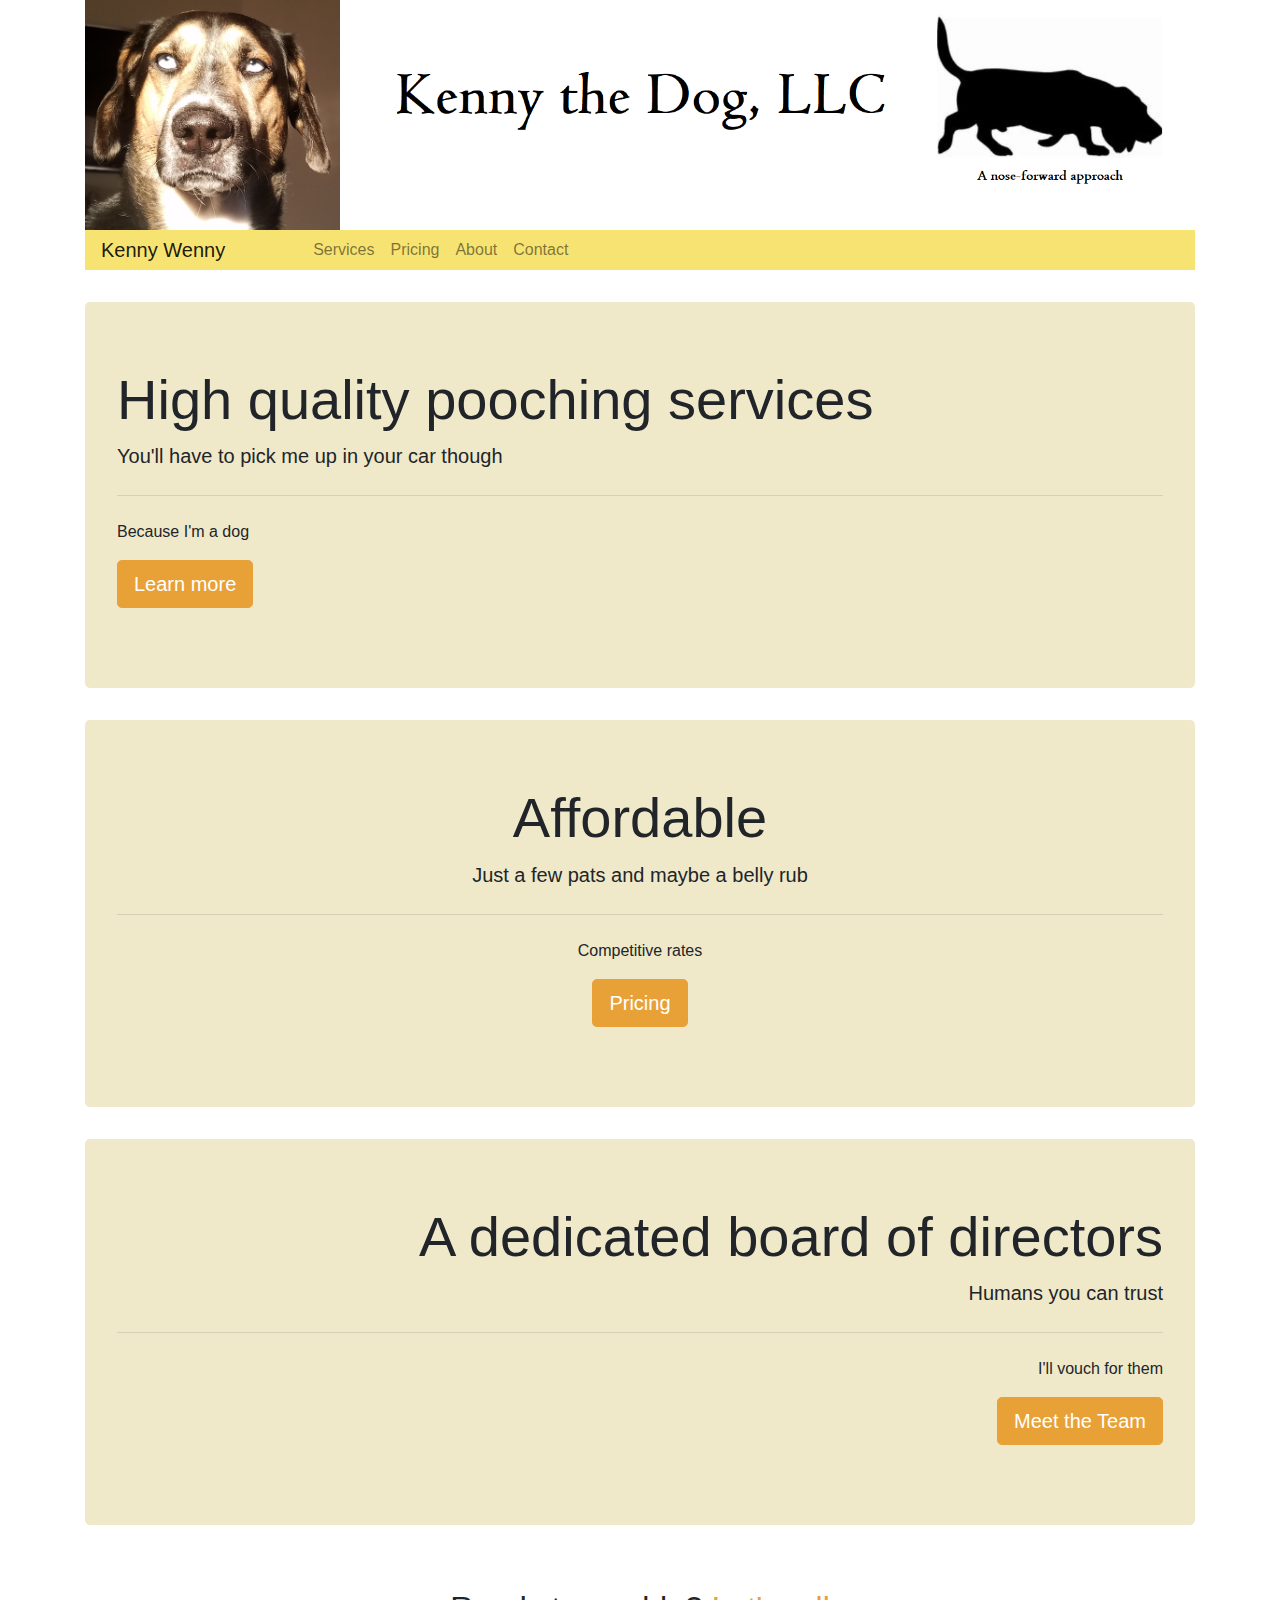
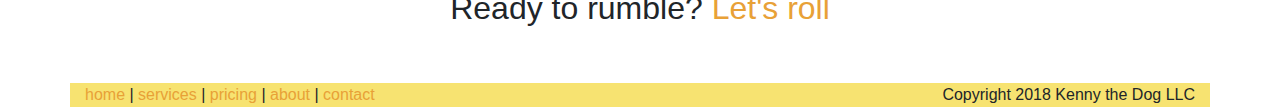
<file: index.html>
<!doctype html>
<html lang="en">
  <head>
    <!-- Required meta tags -->
    <meta charset="utf-8">
    <meta name="viewport" content="width=device-width, initial-scale=1, shrink-to-fit=no">

    <!-- Bootstrap CSS -->
    <link rel="stylesheet" href="https://maxcdn.bootstrapcdn.com/bootstrap/4.0.0/css/bootstrap.min.css" integrity="sha384-Gn5384xqQ1aoWXA+058RXPxPg6fy4IWvTNh0E263XmFcJlSAwiGgFAW/dAiS6JXm" crossorigin="anonymous">

    <!-- My stylesheet -->
    <link rel="stylesheet" href="styles.css">

    <title>Kenny the Dog, LLC</title>
  </head>
  <body>
    <div class="container">

      <!--Header BEGIN-->
     <div class="row">
        <!--Main image-->
        <div class="col-3">
          <img src="images/kenny_sunlight.png" class="img-fluid" id="kennyHeaderPic">
        </div>

        <div class="col-9">
          <img src="images/logo.png" class="img-fluid" id="logo">
        </div>
      </div>

      <!-- Navigation BEGIN -->
      <div class="row" id="navigation-row">
        <div class="col-12">
          <nav class="navbar navbar-expand-lg navbar-light bg-light py-0 navbar-custom">
            <a class="navbar-brand" href="index.html">Kenny Wenny</a>
            <div class="navbar-nav">
              <a class="nav-item nav-link" href="services.html">Services</a>
              <a class="nav-item nav-link" href="pricing.html">Pricing</a>
              <a class="nav-item nav-link" href="about.html">About</a>
              <a class="nav-item nav-link" href="contact.html">Contact</a>
            </div>
          </nav>
        </div>
        <!-- Navigation END -->
      </div>
      <!--Header END-->

      <!--Jumbotron #1 - services overview BEGIN-->
      <div class="row">
        <div class="col-12">
          <div class="jumbotron">
            <h2 class="display-4">High quality pooching services</h2>
            <p class="lead">You'll have to pick me up in your car though</p>
            <hr class="my-4">
            <p>Because I'm a dog</p>
            <p class="lead">
              <a class="btn btn-primary btn-lg" href="services.html" role="button">Learn more</a>
            </p>
          </div>
        </div>
      </div>
      <!--Jumbotron #1 END-->

      <!--Jumbotron #2 - pricing overview BEGIN-->
      <div class="row">
        <div class="col-12">
          <div class="jumbotron">
            <h2 class="display-4 text-center">Affordable</h2>
            <p class="lead text-center">Just a few pats and maybe a belly rub</p>
            <hr class="my-4">
            <p class="text-center">Competitive rates</p>
            <p class="lead text-center">
              <a class="btn btn-primary btn-lg" href="pricing.html" role="button">Pricing</a>
            </p>
          </div>
        </div>
      </div>
      <!--Jumbotron #2 END-->

      <!--Jumbotron #3 - about overview BEGIN-->
      <div class="row">
        <div class="col-12">
          <div class="jumbotron">
            <h2 class="display-4 text-right">A dedicated board of directors</h2>
            <p class="lead text-right">Humans you can trust</p>
            <hr class="my-4">
            <p class="text-right">I'll vouch for them</p>
            <p class="lead text-right">
              <a class="btn btn-primary btn-lg" href="about.html" role="button">Meet the Team</a>
            </p>
          </div>
        </div>
      </div>
      <!--Jumbotron #3 END-->

      <!--Call to action-->
      <div class="row" id="call-to-action">
        <div class="col-12 text-center">
          <h2>Ready to rumble? <a href="contact.html" id="lets-roll">Let's roll</a></h2>
        </div>
      </div>

      <!--Footer BEGIN-->
      <div class="row" id="footer-row">
        <div class="col-6 text-left">
          <a href="index.html">home</a> | <a href="services.html">services</a> | <a href="pricing.html">pricing</a> | <a href="about.html">about</a> | <a href="contact.html">contact</a>
        </div>
        <div class="col-6 text-right">
          Copyright 2018 Kenny the Dog LLC
        </div>
      </div>
      <!--Footer END-->

    </div>


    <!-- Optional JavaScript -->
    <!-- jQuery first, then Popper.js, then Bootstrap JS -->
    <script src="https://code.jquery.com/jquery-3.2.1.slim.min.js" integrity="sha384-KJ3o2DKtIkvYIK3UENzmM7KCkRr/rE9/Qpg6aAZGJwFDMVNA/GpGFF93hXpG5KkN" crossorigin="anonymous"></script>
    <script src="https://cdnjs.cloudflare.com/ajax/libs/popper.js/1.12.9/umd/popper.min.js" integrity="sha384-ApNbgh9B+Y1QKtv3Rn7W3mgPxhU9K/ScQsAP7hUibX39j7fakFPskvXusvfa0b4Q" crossorigin="anonymous"></script>
    <script src="https://maxcdn.bootstrapcdn.com/bootstrap/4.0.0/js/bootstrap.min.js" integrity="sha384-JZR6Spejh4U02d8jOt6vLEHfe/JQGiRRSQQxSfFWpi1MquVdAyjUar5+76PVCmYl" crossorigin="anonymous"></script>
  </body>
</html>
</file>
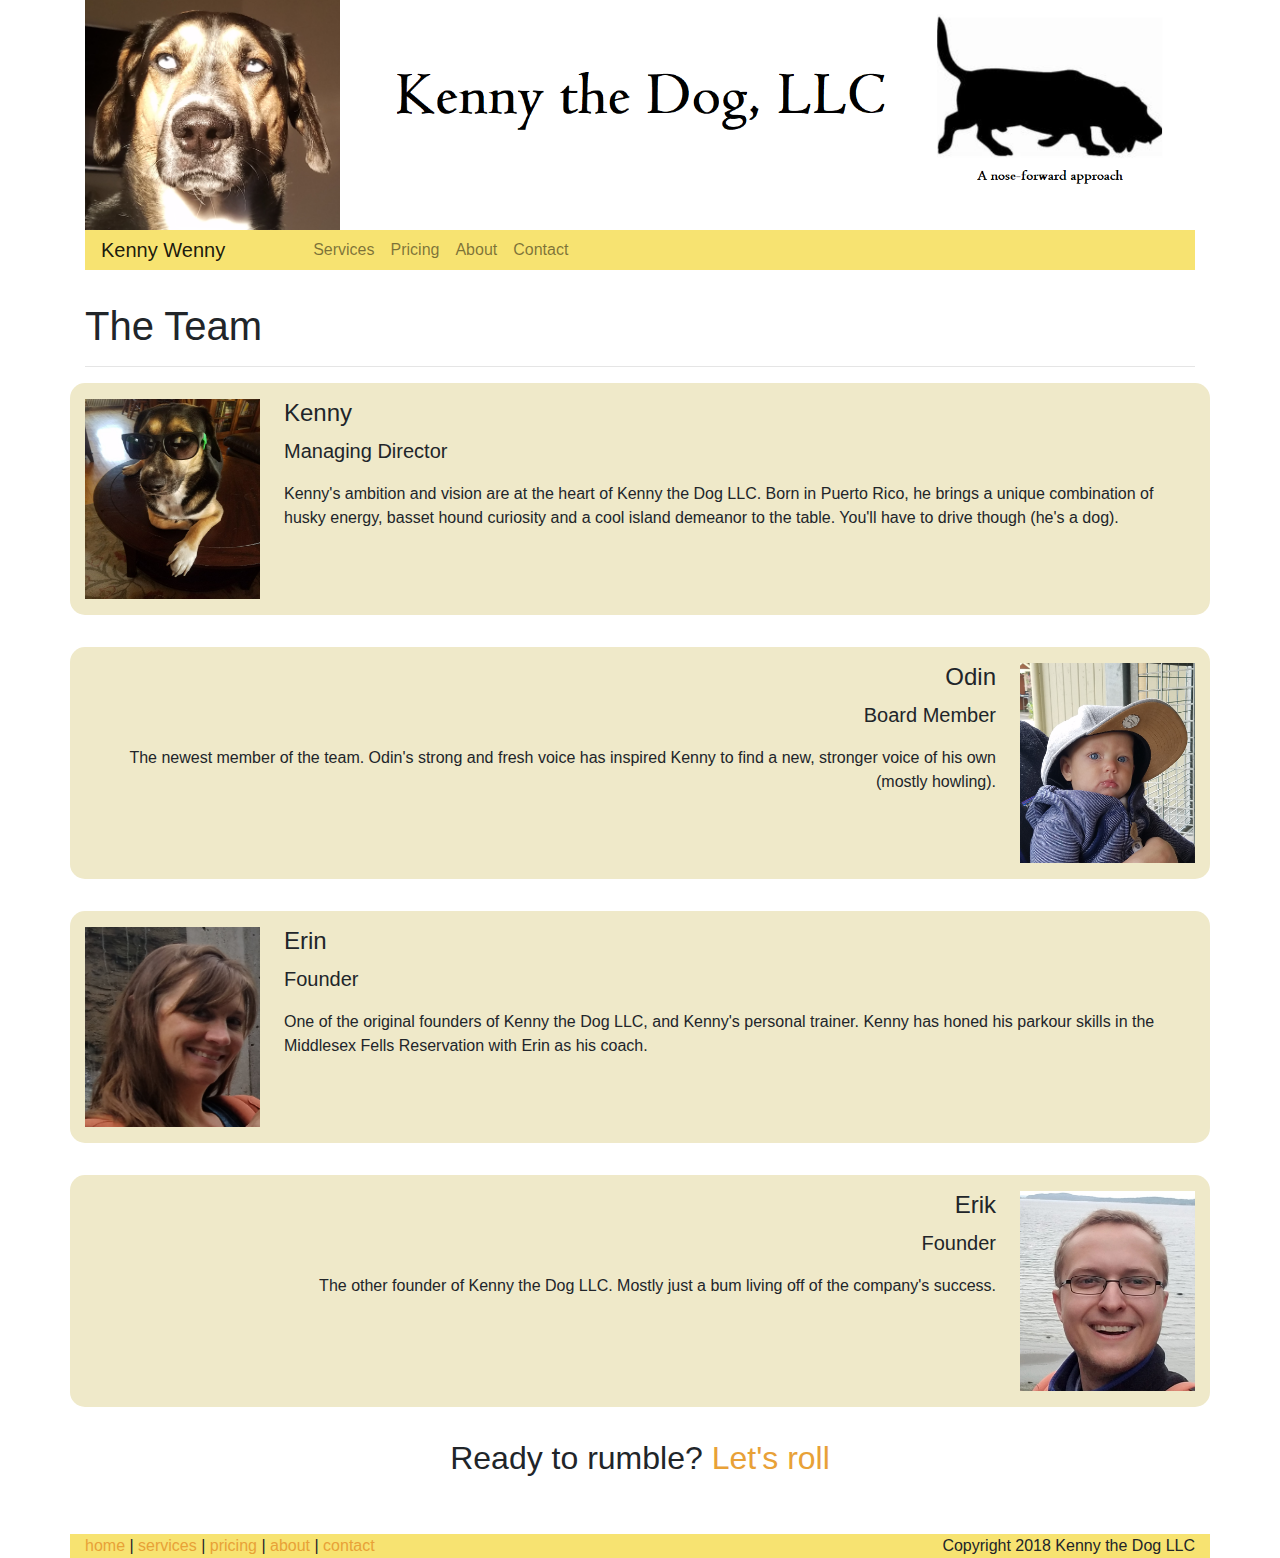
<file: about.html>
<!doctype html>
<html lang="en">
  <head>
    <!-- Required meta tags -->
    <meta charset="utf-8">
    <meta name="viewport" content="width=device-width, initial-scale=1, shrink-to-fit=no">

    <!-- Bootstrap CSS -->
    <link rel="stylesheet" href="https://maxcdn.bootstrapcdn.com/bootstrap/4.0.0/css/bootstrap.min.css" integrity="sha384-Gn5384xqQ1aoWXA+058RXPxPg6fy4IWvTNh0E263XmFcJlSAwiGgFAW/dAiS6JXm" crossorigin="anonymous">

    <!-- My stylesheet -->
    <link rel="stylesheet" href="styles.css">

    <title>Kenny the Dog, LLC</title>
  </head>
  <body>
    <div class="container">

      <!--Header BEGIN-->
     <div class="row">
        <!--Main image-->
        <div class="col-3">
          <img src="images/kenny_sunlight.png" class="img-fluid" id="kennyHeaderPic">
        </div>

        <div class="col-9">
          <img src="images/logo.png" class="img-fluid" id="logo">
        </div>
      </div>

      <!-- Navigation BEGIN -->
      <div class="row" id="navigation-row">
        <div class="col-12">
          <nav class="navbar navbar-expand-lg navbar-light bg-light py-0 navbar-custom">
            <a class="navbar-brand" href="index.html">Kenny Wenny</a>
            <div class="navbar-nav">
              <a class="nav-item nav-link" href="services.html">Services</a>
              <a class="nav-item nav-link" href="pricing.html">Pricing</a>
              <a class="nav-item nav-link" href="about.html">About</a>
              <a class="nav-item nav-link" href="contact.html">Contact</a>
            </div>
          </nav>
        </div>
        <!-- Navigation END -->
      </div>
      <!--Header END-->

      <!-- Title -->
      <div class="row">
        <div class="col-12">
          <h1>The Team</h1>
          <hr>
        </div>
      </div>

      <!-- Bios BEGIN -->
      <div class="row page-element">
        <div class="col-12">
          <div class="media">
            <div class="media-left">
                <img class="media-object" src="images/kenny_sunglasses.jpg" alt="Kenny">
            </div>
            <div class="media-body px-4">
              <h4 class="media-heading">Kenny</h4>
              <p class="lead">Managing Director</p>
              <p>Kenny's ambition and vision are at the heart of Kenny the Dog LLC. Born in Puerto Rico, he brings a unique combination of
              husky energy, basset hound curiosity and a cool island demeanor to the table. You'll have to drive though (he's a dog).</p>
            </div>
          </div>
        </div>
      </div>

      <div class="row page-element">
        <div class="col-12">
          <div class="media">
            <div class="media-body text-right px-4">
              <h4 class="media-heading">Odin</h4>
              <p class="lead">Board Member</p>
              <p>The newest member of the team. Odin's strong and fresh voice has inspired Kenny to find a new, stronger voice of his own
              (mostly howling).</p>
            </div>
            <div class="media-right">
                <img class="media-object" src="images/odin.png" alt="Odin">
            </div>
          </div>
        </div>
      </div>

      <div class="row page-element">
        <div class="col-12">
          <div class="media">
            <div class="media-left">
                <img class="media-object" src="images/erin.jpg" alt="Erin">
            </div>
            <div class="media-body px-4">
              <h4 class="media-heading">Erin</h4>
              <p class="lead">Founder</p>
              <p>One of the original founders of Kenny the Dog LLC, and Kenny's personal trainer. Kenny has honed his parkour skills
              in the Middlesex Fells Reservation with Erin as his coach.</p>
            </div>
          </div>
        </div>
      </div>

      <div class="row page-element">
        <div class="col-12">
          <div class="media">
            <div class="media-body text-right px-4">
              <h4 class="media-heading">Erik</h4>
              <p class="lead">Founder</p>
              <p>The other founder of Kenny the Dog LLC. Mostly just a bum living off of the company's success.</p>
            </div>
            <div class="media-right">
                <img class="media-object" src="images/erik.png" alt="Erik">
            </div>
          </div>
        </div>
      </div>
      <!-- Bios END -->

      <!--Call to action-->
      <div class="row" id="call-to-action">
        <div class="col-12 text-center">
          <h2>Ready to rumble? <a href="contact.html" id="lets-roll">Let's roll</a></h2>
        </div>
      </div>

      <!--Footer BEGIN-->
      <div class="row" id="footer-row">
        <div class="col-6 text-left">
          <a href="index.html">home</a> | <a href="services.html">services</a> | <a href="pricing.html">pricing</a> | <a href="about.html">about</a> | <a href="contact.html">contact</a>
        </div>
        <div class="col-6 text-right">
          Copyright 2018 Kenny the Dog LLC
        </div>
      </div>
      <!--Footer END-->

    </div>


    <!-- Optional JavaScript -->
    <!-- jQuery first, then Popper.js, then Bootstrap JS -->
    <script src="https://code.jquery.com/jquery-3.2.1.slim.min.js" integrity="sha384-KJ3o2DKtIkvYIK3UENzmM7KCkRr/rE9/Qpg6aAZGJwFDMVNA/GpGFF93hXpG5KkN" crossorigin="anonymous"></script>
    <script src="https://cdnjs.cloudflare.com/ajax/libs/popper.js/1.12.9/umd/popper.min.js" integrity="sha384-ApNbgh9B+Y1QKtv3Rn7W3mgPxhU9K/ScQsAP7hUibX39j7fakFPskvXusvfa0b4Q" crossorigin="anonymous"></script>
    <script src="https://maxcdn.bootstrapcdn.com/bootstrap/4.0.0/js/bootstrap.min.js" integrity="sha384-JZR6Spejh4U02d8jOt6vLEHfe/JQGiRRSQQxSfFWpi1MquVdAyjUar5+76PVCmYl" crossorigin="anonymous"></script>
  </body>
</html>
</file>
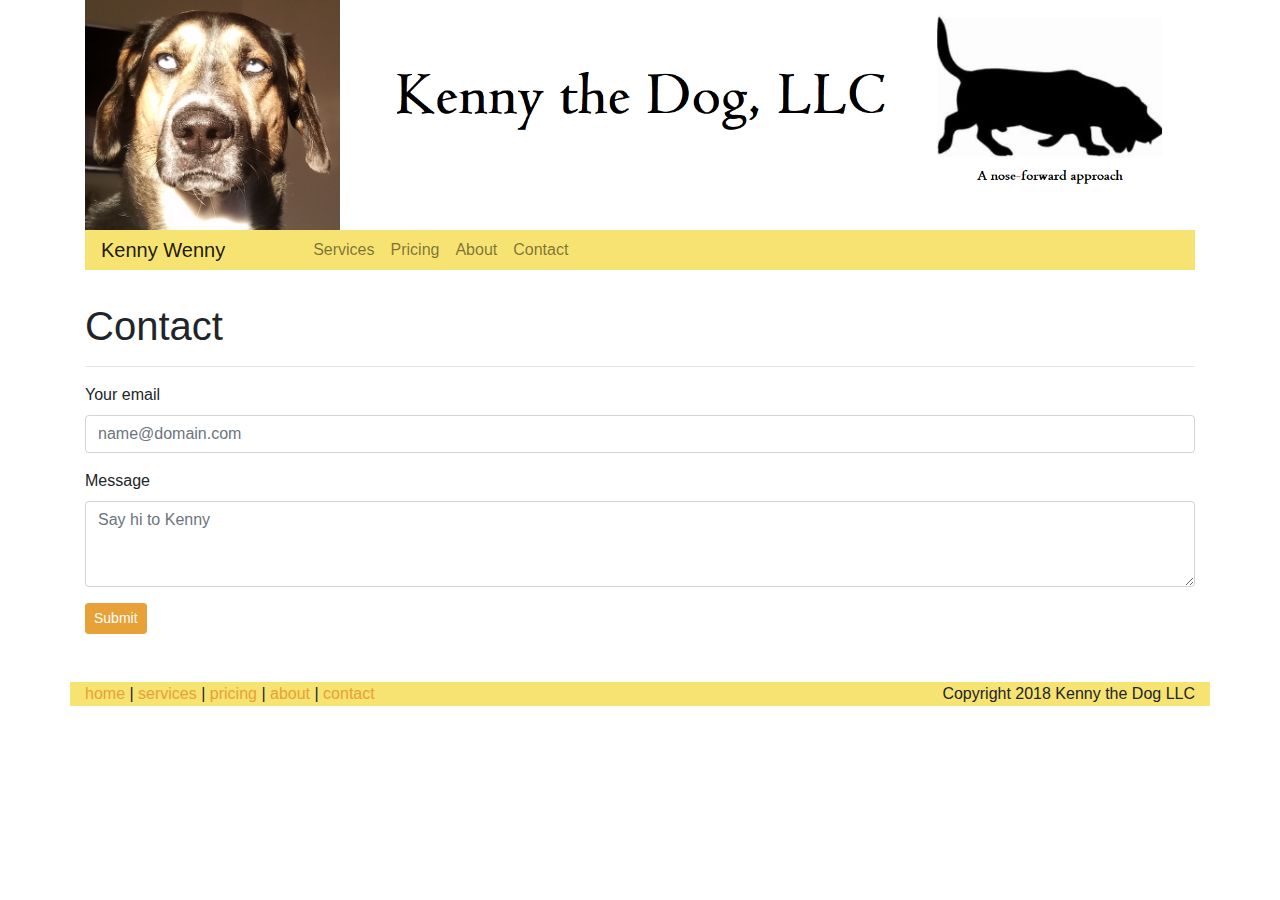
<file: contact.html>
<!doctype html>
<html lang="en">
  <head>
    <!-- Required meta tags -->
    <meta charset="utf-8">
    <meta name="viewport" content="width=device-width, initial-scale=1, shrink-to-fit=no">

    <!-- Bootstrap CSS -->
    <link rel="stylesheet" href="https://maxcdn.bootstrapcdn.com/bootstrap/4.0.0/css/bootstrap.min.css" integrity="sha384-Gn5384xqQ1aoWXA+058RXPxPg6fy4IWvTNh0E263XmFcJlSAwiGgFAW/dAiS6JXm" crossorigin="anonymous">

    <!-- My stylesheet -->
    <link rel="stylesheet" href="styles.css">

    <title>Kenny the Dog, LLC</title>
  </head>
  <body>
    <div class="container">

      <!--Header BEGIN-->
     <div class="row">
        <!--Main image-->
        <div class="col-3">
          <img src="images/kenny_sunlight.png" class="img-fluid" id="kennyHeaderPic">
        </div>

        <div class="col-9">
          <img src="images/logo.png" class="img-fluid" id="logo">
        </div>
      </div>

      <!-- Navigation BEGIN -->
      <div class="row" id="navigation-row">
        <div class="col-12">
          <nav class="navbar navbar-expand-lg navbar-light bg-light py-0 navbar-custom">
            <a class="navbar-brand" href="index.html">Kenny Wenny</a>
            <div class="navbar-nav">
              <a class="nav-item nav-link" href="services.html">Services</a>
              <a class="nav-item nav-link" href="pricing.html">Pricing</a>
              <a class="nav-item nav-link" href="about.html">About</a>
              <a class="nav-item nav-link" href="contact.html">Contact</a>
            </div>
          </nav>
        </div>
        <!-- Navigation END -->
      </div>
      <!--Header END-->

      <!-- Title -->
      <div class="row">
        <div class="col-12">
          <h1>Contact</h1>
          <hr>
        </div>
      </div>

      <!-- Contact Form -->
      <div class="row">
        <div class="col-12">
          <form>
            <div class="form-group">
              <label for="emailFormLabel">Your email</label>
              <input type="email" class="form-control" id="emailField" placeholder="name@domain.com">
            </div>
            <div class="form-group">
              <label for="messageTextAreaLabel">Message</label>
              <textarea class="form-control" id="messageField" rows="3" placeholder="Say hi to Kenny"></textarea>
            </div>
            <a class="btn btn-primary btn-sm" href="contact_landing.html" role="button">Submit</a>
          </form>
        </div>
      </div>

      <!--Footer BEGIN-->
      <div class="row" id="footer-row">
        <div class="col-6 text-left">
          <a href="index.html">home</a> | <a href="services.html">services</a> | <a href="pricing.html">pricing</a> | <a href="about.html">about</a> | <a href="contact.html">contact</a>
        </div>
        <div class="col-6 text-right">
          Copyright 2018 Kenny the Dog LLC
        </div>
      </div>
      <!--Footer END-->

    </div>


    <!-- Optional JavaScript -->
    <!-- jQuery first, then Popper.js, then Bootstrap JS -->
    <script src="https://code.jquery.com/jquery-3.2.1.slim.min.js" integrity="sha384-KJ3o2DKtIkvYIK3UENzmM7KCkRr/rE9/Qpg6aAZGJwFDMVNA/GpGFF93hXpG5KkN" crossorigin="anonymous"></script>
    <script src="https://cdnjs.cloudflare.com/ajax/libs/popper.js/1.12.9/umd/popper.min.js" integrity="sha384-ApNbgh9B+Y1QKtv3Rn7W3mgPxhU9K/ScQsAP7hUibX39j7fakFPskvXusvfa0b4Q" crossorigin="anonymous"></script>
    <script src="https://maxcdn.bootstrapcdn.com/bootstrap/4.0.0/js/bootstrap.min.js" integrity="sha384-JZR6Spejh4U02d8jOt6vLEHfe/JQGiRRSQQxSfFWpi1MquVdAyjUar5+76PVCmYl" crossorigin="anonymous"></script>
  </body>
</html>
</file>
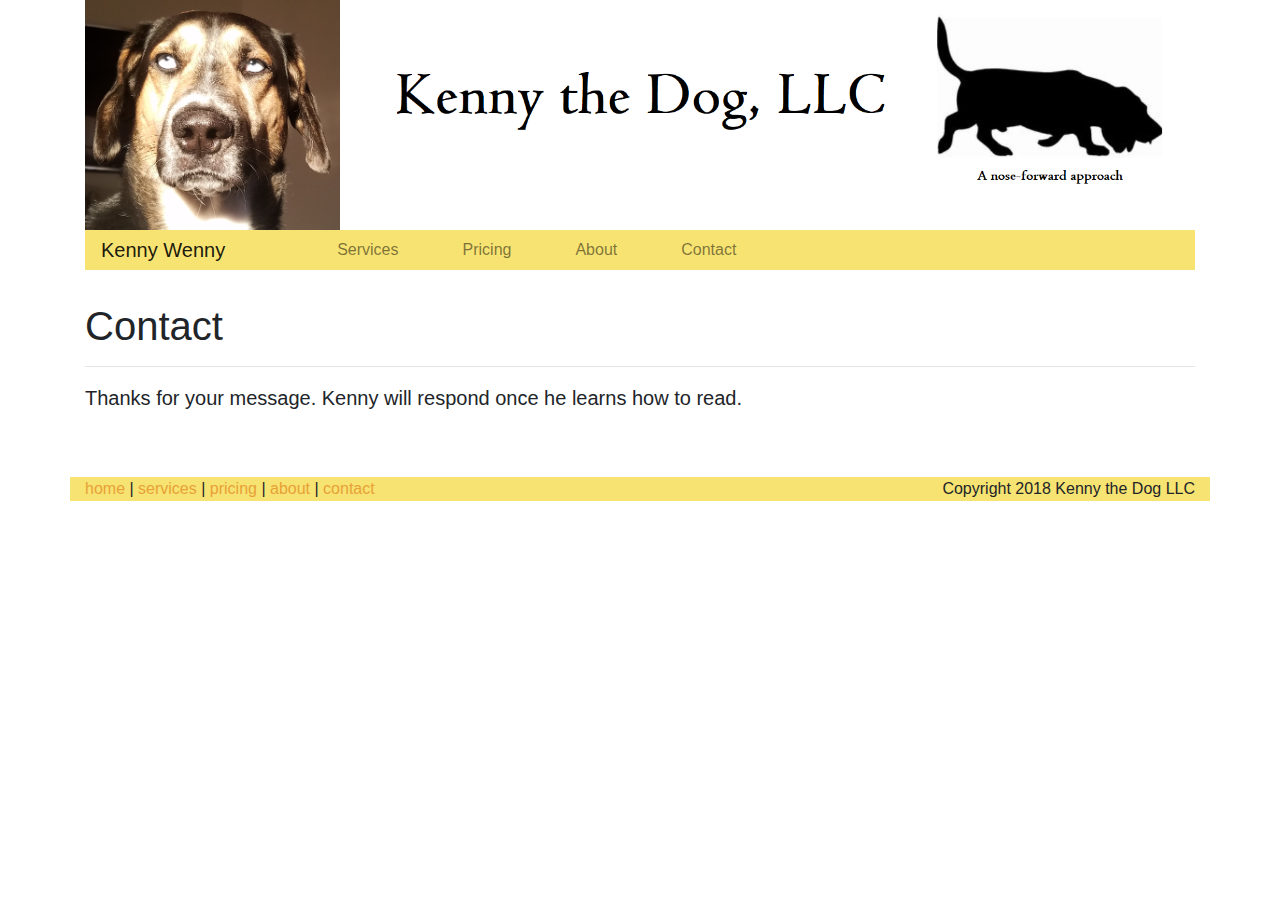
<file: contact_landing.html>
<!doctype html>
<html lang="en">
  <head>
    <!-- Required meta tags -->
    <meta charset="utf-8">
    <meta name="viewport" content="width=device-width, initial-scale=1, shrink-to-fit=no">

    <!-- Bootstrap CSS -->
    <link rel="stylesheet" href="https://maxcdn.bootstrapcdn.com/bootstrap/4.0.0/css/bootstrap.min.css" integrity="sha384-Gn5384xqQ1aoWXA+058RXPxPg6fy4IWvTNh0E263XmFcJlSAwiGgFAW/dAiS6JXm" crossorigin="anonymous">

    <!-- My stylesheet -->
    <link rel="stylesheet" href="styles.css">

    <title>Kenny the Dog, LLC</title>
  </head>
  <body>
    <div class="container">

      <!--Header BEGIN-->
     <div class="row">
        <!--Main image-->
        <div class="col-3">
          <img src="images/kenny_sunlight.png" class="img-fluid" id="kennyHeaderPic">
        </div>

        <div class="col-9">
          <img src="images/logo.png" class="img-fluid" id="logo">
        </div>
      </div>

      <!-- Navigation BEGIN -->
      <div class="row" id="navigation-row">
        <div class="col-12">
          <nav class="navbar navbar-expand-lg navbar-light bg-light py-0 navbar-custom">
            <a class="navbar-brand" href="index.html">Kenny Wenny</a>
            <div class="navbar-nav">
              <a class="nav-item nav-link mx-4" href="services.html">Services</a>
              <a class="nav-item nav-link mx-4" href="pricing.html">Pricing</a>
              <a class="nav-item nav-link mx-4" href="about.html">About</a>
              <a class="nav-item nav-link mx-4" href="contact.html">Contact</a>
            </div>
          </nav>
        </div>
        <!-- Navigation END -->
      </div>
      <!--Header END-->

      <!-- Title -->
      <div class="row">
        <div class="col-12">
          <h1>Contact</h1>
          <hr>
        </div>
      </div>

      <!-- Contact Form -->
      <div class="row">
        <div class="col-12">
            <p class="lead">Thanks for your message. Kenny will respond once he learns how to read.</p>
        </div>
      </div>

      <!--Footer BEGIN-->
      <div class="row" id="footer-row">
        <div class="col-6 text-left">
          <a href="index.html">home</a> | <a href="services.html">services</a> | <a href="pricing.html">pricing</a> | <a href="about.html">about</a> | <a href="contact.html">contact</a>
        </div>
        <div class="col-6 text-right">
          Copyright 2018 Kenny the Dog LLC
        </div>
      </div>
      <!--Footer END-->

    </div>


    <!-- Optional JavaScript -->
    <!-- jQuery first, then Popper.js, then Bootstrap JS -->
    <script src="https://code.jquery.com/jquery-3.2.1.slim.min.js" integrity="sha384-KJ3o2DKtIkvYIK3UENzmM7KCkRr/rE9/Qpg6aAZGJwFDMVNA/GpGFF93hXpG5KkN" crossorigin="anonymous"></script>
    <script src="https://cdnjs.cloudflare.com/ajax/libs/popper.js/1.12.9/umd/popper.min.js" integrity="sha384-ApNbgh9B+Y1QKtv3Rn7W3mgPxhU9K/ScQsAP7hUibX39j7fakFPskvXusvfa0b4Q" crossorigin="anonymous"></script>
    <script src="https://maxcdn.bootstrapcdn.com/bootstrap/4.0.0/js/bootstrap.min.js" integrity="sha384-JZR6Spejh4U02d8jOt6vLEHfe/JQGiRRSQQxSfFWpi1MquVdAyjUar5+76PVCmYl" crossorigin="anonymous"></script>
  </body>
</html>
</file>
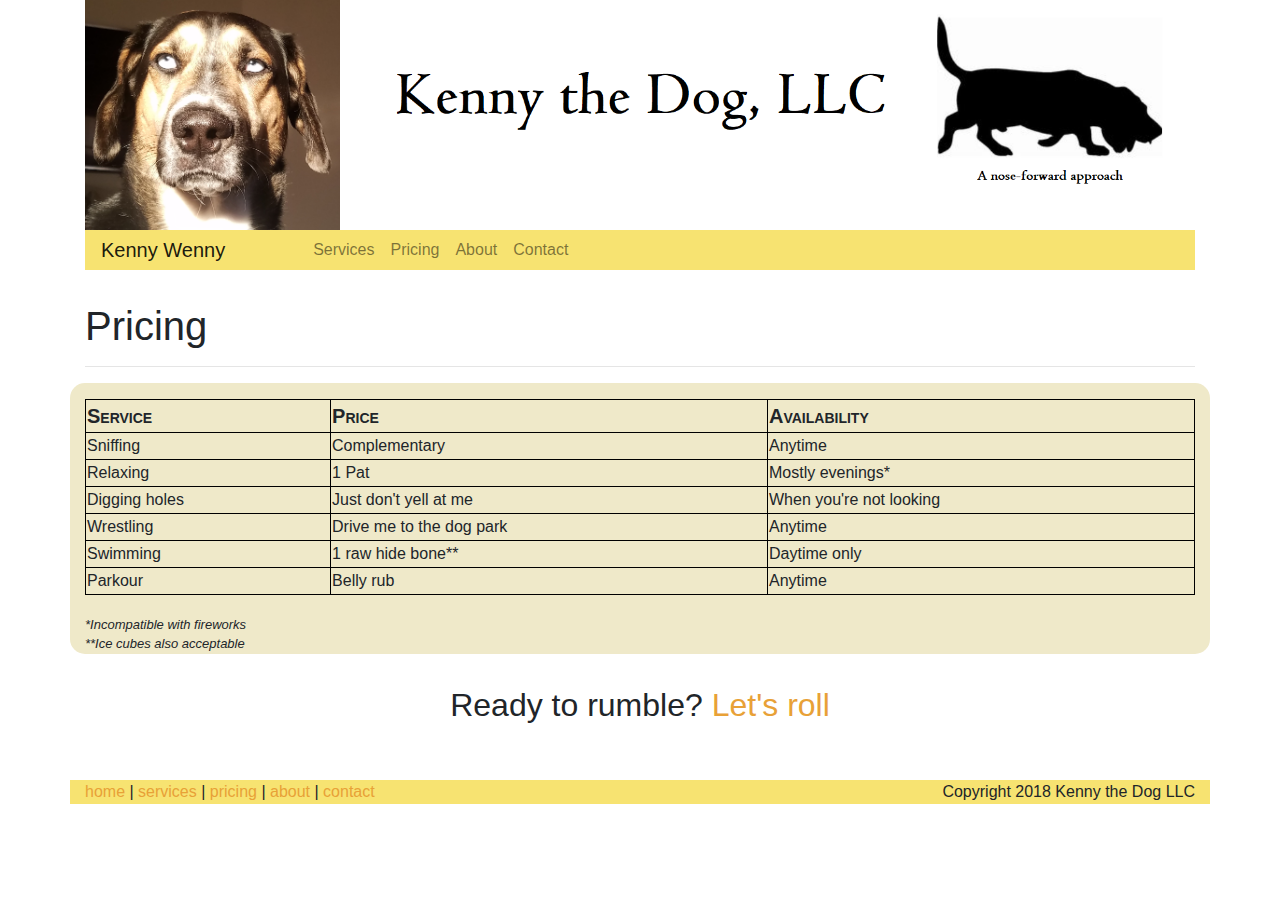
<file: pricing.html>
<!doctype html>
<html lang="en">
  <head>
    <!-- Required meta tags -->
    <meta charset="utf-8">
    <meta name="viewport" content="width=device-width, initial-scale=1, shrink-to-fit=no">

    <!-- Bootstrap CSS -->
    <link rel="stylesheet" href="https://maxcdn.bootstrapcdn.com/bootstrap/4.0.0/css/bootstrap.min.css" integrity="sha384-Gn5384xqQ1aoWXA+058RXPxPg6fy4IWvTNh0E263XmFcJlSAwiGgFAW/dAiS6JXm" crossorigin="anonymous">

    <!-- My stylesheet -->
    <link rel="stylesheet" href="styles.css">

    <title>Kenny the Dog, LLC</title>
  </head>
  <body>
    <div class="container">

      <!--Header BEGIN-->
     <div class="row">
        <!--Main image-->
        <div class="col-3">
          <img src="images/kenny_sunlight.png" class="img-fluid" id="kennyHeaderPic">
        </div>

        <div class="col-9">
          <img src="images/logo.png" class="img-fluid" id="logo">
        </div>
      </div>

      <!-- Navigation BEGIN -->
      <div class="row" id="navigation-row">
        <div class="col-12">
          <nav class="navbar navbar-expand-lg navbar-light bg-light py-0 navbar-custom">
            <a class="navbar-brand" href="index.html">Kenny Wenny</a>
            <div class="navbar-nav">
              <a class="nav-item nav-link" href="services.html">Services</a>
              <a class="nav-item nav-link" href="pricing.html">Pricing</a>
              <a class="nav-item nav-link" href="about.html">About</a>
              <a class="nav-item nav-link" href="contact.html">Contact</a>
            </div>
          </nav>
        </div>
        <!-- Navigation END -->
      </div>
      <!--Header END-->

      <!-- Title -->
      <div class="row">
        <div class="col-12">
          <h1>Pricing</h1>
          <hr>
        </div>
      </div>

      <!-- Pricing table BEGIN-->
      <div class="row" id="pricing-row">
        <div class="col-12">
          <table>
            <tr>
              <th>Service</th>
              <th>Price</th>
              <th>Availability</th>
            </tr>
            <tr>
              <td>Sniffing</td>
              <td>Complementary</td>
              <td>Anytime</td>
            </tr>
            <tr>
              <td>Relaxing</td>
              <td>1 Pat</td>
              <td>Mostly evenings*</td>
            </tr>
            <tr>
              <td>Digging holes</td>
              <td>Just don't yell at me</td>
              <td>When you're not looking</td>
            </tr>
            <tr>
              <td>Wrestling</td>
              <td>Drive me to the dog park</td>
              <td>Anytime</td>
            </tr>
            <tr>
              <td>Swimming</td>
              <td>1 raw hide bone**</td>
              <td>Daytime only</td>
            </tr>
            <tr>
              <td>Parkour</td>
              <td>Belly rub</td>
              <td>Anytime</td>
            </tr>
          </table>

          <div id="table-footnotes">
            <br>
            *Incompatible with fireworks<br>
            **Ice cubes also acceptable
          </div>

        </div>
      </div>
      <!-- Pricing table END-->

      <!--Call to action-->
      <div class="row" id="call-to-action">
        <div class="col-12 text-center">
          <h2>Ready to rumble? <a href="contact.html" id="lets-roll">Let's roll</a></h2>
        </div>
      </div>

      <!--Footer BEGIN-->
      <div class="row" id="footer-row">
        <div class="col-6 text-left">
          <a href="index.html">home</a> | <a href="services.html">services</a> | <a href="pricing.html">pricing</a> | <a href="about.html">about</a> | <a href="contact.html">contact</a>
        </div>
        <div class="col-6 text-right">
          Copyright 2018 Kenny the Dog LLC
        </div>
      </div>
      <!--Footer END-->

    </div>


    <!-- Optional JavaScript -->
    <!-- jQuery first, then Popper.js, then Bootstrap JS -->
    <script src="https://code.jquery.com/jquery-3.2.1.slim.min.js" integrity="sha384-KJ3o2DKtIkvYIK3UENzmM7KCkRr/rE9/Qpg6aAZGJwFDMVNA/GpGFF93hXpG5KkN" crossorigin="anonymous"></script>
    <script src="https://cdnjs.cloudflare.com/ajax/libs/popper.js/1.12.9/umd/popper.min.js" integrity="sha384-ApNbgh9B+Y1QKtv3Rn7W3mgPxhU9K/ScQsAP7hUibX39j7fakFPskvXusvfa0b4Q" crossorigin="anonymous"></script>
    <script src="https://maxcdn.bootstrapcdn.com/bootstrap/4.0.0/js/bootstrap.min.js" integrity="sha384-JZR6Spejh4U02d8jOt6vLEHfe/JQGiRRSQQxSfFWpi1MquVdAyjUar5+76PVCmYl" crossorigin="anonymous"></script>
  </body>
</html>
</file>
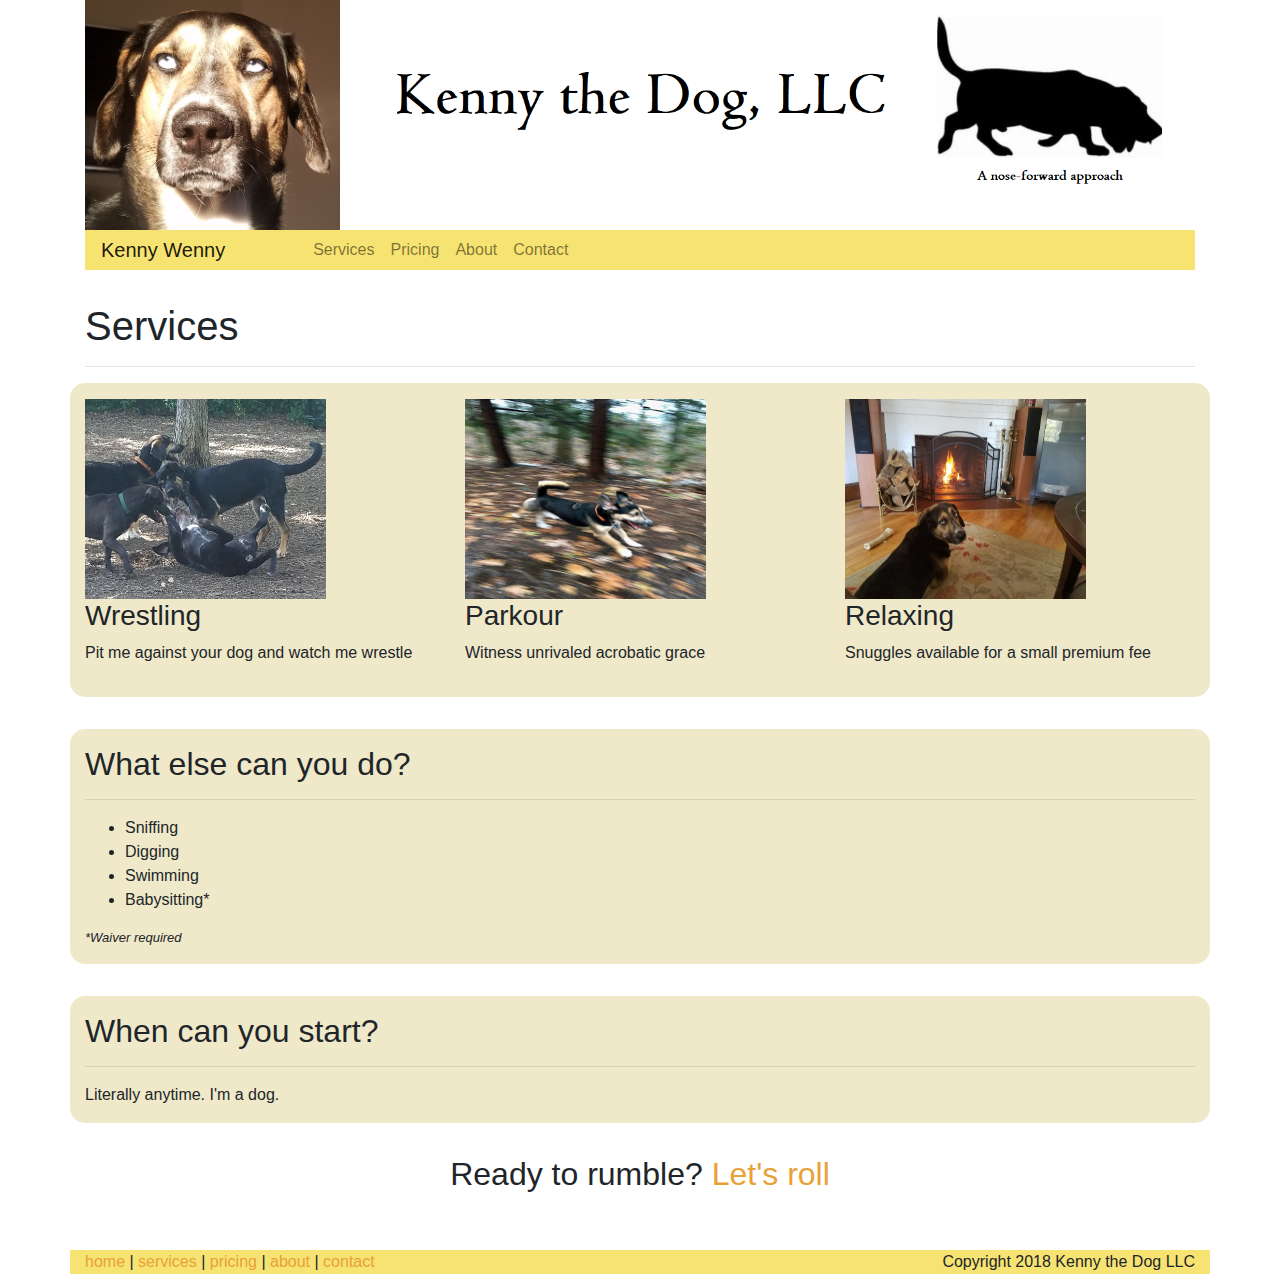
<file: services.html>
<!doctype html>
<html lang="en">
  <head>
    <!-- Required meta tags -->
    <meta charset="utf-8">
    <meta name="viewport" content="width=device-width, initial-scale=1, shrink-to-fit=no">

    <!-- Bootstrap CSS -->
    <link rel="stylesheet" href="https://maxcdn.bootstrapcdn.com/bootstrap/4.0.0/css/bootstrap.min.css" integrity="sha384-Gn5384xqQ1aoWXA+058RXPxPg6fy4IWvTNh0E263XmFcJlSAwiGgFAW/dAiS6JXm" crossorigin="anonymous">

    <!-- My stylesheet -->
    <link rel="stylesheet" href="styles.css">

    <title>Kenny the Dog, LLC</title>
  </head>
  <body>
    <div class="container">

      <!--Header BEGIN-->
     <div class="row">
        <!--Main image-->
        <div class="col-3">
          <img src="images/kenny_sunlight.png" class="img-fluid" id="kennyHeaderPic">
        </div>

        <div class="col-9">
          <img src="images/logo.png" class="img-fluid" id="logo">
        </div>
      </div>

      <!-- Navigation BEGIN -->
      <div class="row" id="navigation-row">
        <div class="col-12">
          <nav class="navbar navbar-expand-lg navbar-light bg-light py-0 navbar-custom">
            <a class="navbar-brand" href="index.html">Kenny Wenny</a>
            <div class="navbar-nav">
              <a class="nav-item nav-link" href="services.html">Services</a>
              <a class="nav-item nav-link" href="pricing.html">Pricing</a>
              <a class="nav-item nav-link" href="about.html">About</a>
              <a class="nav-item nav-link" href="contact.html">Contact</a>
            </div>
          </nav>
        </div>
        <!-- Navigation END -->
      </div>
      <!--Header END-->

      <!-- Title -->
      <div class="row">
        <div class="col-12">
          <h1>Services</h1>
          <hr>
        </div>
      </div>

      <!--Thumbnail gallery - Services BEGIN-->
      <div class="row page-element" id="thumbnailRow">
        <div class="col-4">
          <div class="thumbnail">
            <a href="images/kenny_wrestling.png" target="_blank">
              <img src="images/kenny_wrestling.png" alt="ServicesThumbnail" class="img-fluid thumbnail-image">
            </a>
            <div class="caption">
              <h3>Wrestling</h3>
              <p>Pit me against your dog and watch me wrestle</p>
            </div>
          </div>
        </div>

        <div class="col-4">
          <div class="thumbnail">
            <a href="images/kenny_lightspeed.jpg" target="_blank">
              <img src="images/kenny_lightspeed.jpg" alt="ServicesThumbnail" class="img-fluid thumbnail-image">
            </a>
            <div class="caption">
              <h3>Parkour</h3>
              <p>Witness unrivaled acrobatic grace</p>
            </div>
          </div>
        </div>

        <div class="col-4">
          <div class="thumbnail">
            <a href="images/kenny_fireside.jpg" target="_blank">
              <img src="images/kenny_fireside.jpg" alt="ServicesThumbnail" class="img-fluid thumbnail-image">
            </a>
            <div class="caption">
              <h3>Relaxing</h3>
              <p>Snuggles available for a small premium fee</p>
            </div>
          </div>
        </div>

      </div>
      <!--Thumbnail gallery END-->

      <!-- FAQ BEGIN-->
      <div class="row page-element">
        <div class="col-12">
          <h2 class="faq">What else can you do?</h2>
          <hr class="my-3">
          <ul>
            <li>Sniffing</li>
            <li>Digging</li>
            <li>Swimming</li>
            <li>Babysitting*</li>
          </ul>
          <div id="table-footnotes">*Waiver required</div>
        </div>
      </div>

      <div class="row page-element">
        <div class="col-12">
          <h2 class="faq">When can you start?</h2>
          <hr class="my-3">
          Literally anytime. I'm a dog.
        </div>
      </div>
      <!-- FAQ END -->

      <!--Call to action-->
      <div class="row" id="call-to-action">
        <div class="col-12 text-center">
          <h2>Ready to rumble? <a href="contact.html" id="lets-roll">Let's roll</a></h2>
        </div>
      </div>

      <!--Footer BEGIN-->
      <div class="row" id="footer-row">
        <div class="col-6 text-left">
          <a href="index.html">home</a> | <a href="services.html">services</a> | <a href="pricing.html">pricing</a> | <a href="about.html">about</a> | <a href="contact.html">contact</a>
        </div>
        <div class="col-6 text-right">
          Copyright 2018 Kenny the Dog LLC
        </div>
      </div>
      <!--Footer END-->

    </div>


    <!-- Optional JavaScript -->
    <!-- jQuery first, then Popper.js, then Bootstrap JS -->
    <script src="https://code.jquery.com/jquery-3.2.1.slim.min.js" integrity="sha384-KJ3o2DKtIkvYIK3UENzmM7KCkRr/rE9/Qpg6aAZGJwFDMVNA/GpGFF93hXpG5KkN" crossorigin="anonymous"></script>
    <script src="https://cdnjs.cloudflare.com/ajax/libs/popper.js/1.12.9/umd/popper.min.js" integrity="sha384-ApNbgh9B+Y1QKtv3Rn7W3mgPxhU9K/ScQsAP7hUibX39j7fakFPskvXusvfa0b4Q" crossorigin="anonymous"></script>
    <script src="https://maxcdn.bootstrapcdn.com/bootstrap/4.0.0/js/bootstrap.min.js" integrity="sha384-JZR6Spejh4U02d8jOt6vLEHfe/JQGiRRSQQxSfFWpi1MquVdAyjUar5+76PVCmYl" crossorigin="anonymous"></script>
  </body>
</html>
</file>
<file: styles.css>
/* Global values */
/* For inheritance */
#pricing-row, .page-element {
  background-color: #efe9c9;
  padding-top: 1em;
  border-radius: 15px; }

/* Navigation bar */
#navigation-row {
  margin-bottom: 2em; }

.navbar-custom {
  background-color: #f7e371 !important; }

.nav-item {
  margin-left: 0;
  margin-right: 0; }

.nav-item:hover {
  background-color: #f7c171; }

.navbar-brand {
  margin-right: 4em; }

/* Homepage */
.jumbotron {
  background-color: #efe9c9; }

/* Services page */
.thumbnail-image {
  width: 241px;
  height: 200px; }

/* Pricing page */
table {
  width: 100%; }

table, th, td {
  border: 1px solid black; }

table {
  font-family: helvetica; }
  table th {
    font-variant: small-caps;
    font-size: 1.25em; }
  table td {
    font-weight: lighter;
    font-size: 1em; }

#table-footnotes {
  font-size: small;
  font-style: italic; }

/* About page */
@media (min-width: 0px) {
  .media-object {
    width: 52px;
    height: 60px; } }
@media (min-width: 300px) {
  .media-object {
    width: 105px;
    height: 120px; } }
@media (min-width: 500px) {
  .media-object {
    width: 140px;
    height: 160px; } }
@media (min-width: 768px) {
  .media-object {
    width: 175px;
    height: 200px; } }
/* General */
.page-element {
  margin-bottom: 2em;
  padding-bottom: 1em; }

/* Buttons */
[role=button] {
  background-color: #e8a137;
  border-color: #e8a137; }

[role=button]:hover {
  background-color: #e88936;
  border-color: #e88936; }

/* Call to action */
#call-to-action {
  margin-top: 2em; }

#lets-roll {
  color: #e8a137; }

#lets-roll:hover {
  color: #e88936; }

/* Footer */
#footer-row {
  margin-top: 3em;
  background-color: #f7e371; }

#footer-row a {
  color: #e8a137; }

#footer-row a:hover {
  color: #e88936; }

/*# sourceMappingURL=styles.css.map */
</file>
